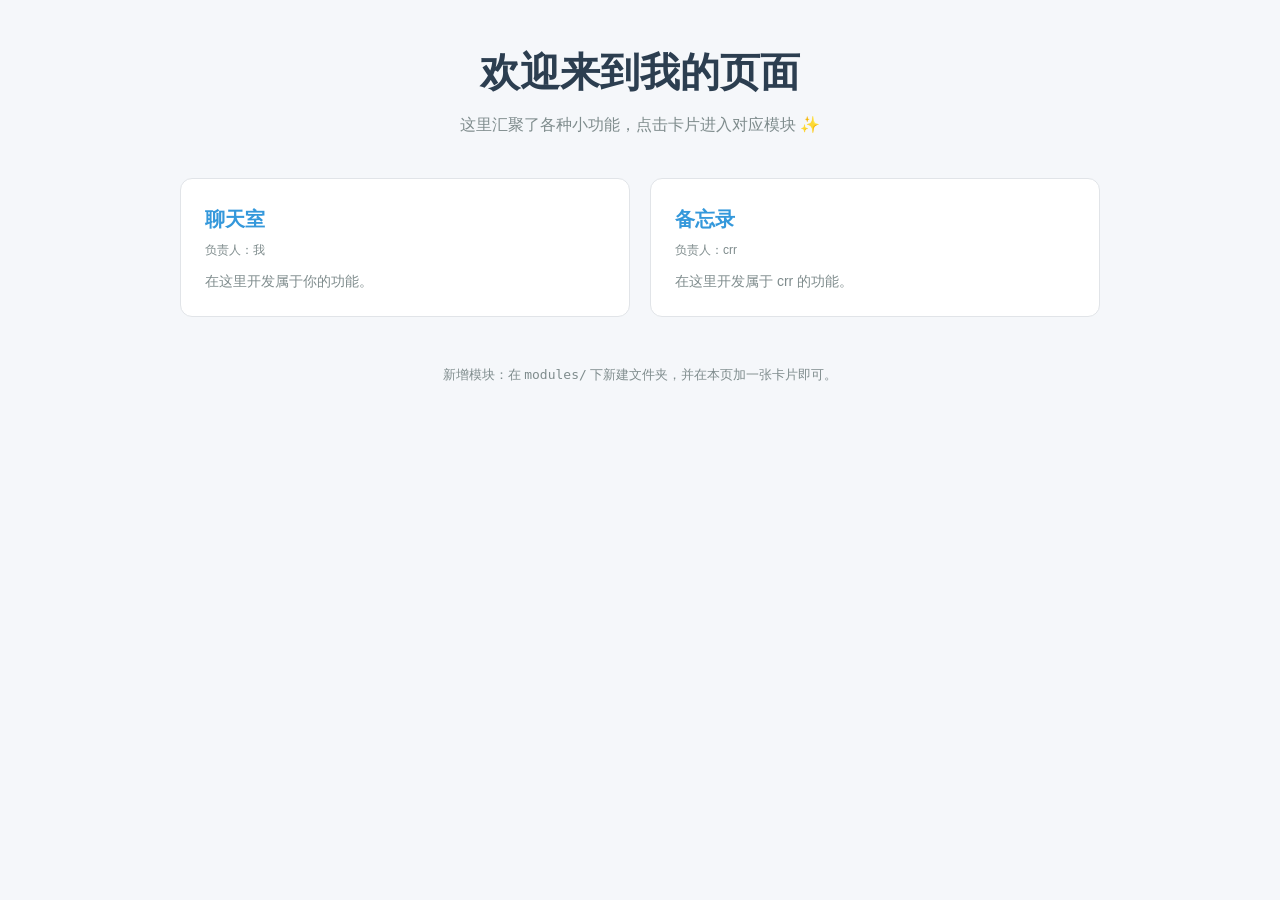
<file: index.html>
<!DOCTYPE html>
<html lang="zh-CN">
<head>
    <meta charset="UTF-8">
    <meta name="viewport" content="width=device-width, initial-scale=1.0">
    <title>小站 · 功能导航</title>
    <link rel="stylesheet" href="./shared/styles/theme.css">
    <style>
        body { max-width: 960px; margin: 0 auto; padding: 40px 20px; }
        .hero { text-align: center; margin-bottom: 40px; }
        .hero h1 { font-size: 40px; margin: 0 0 8px; color: var(--color-text); }
        .hero p { color: var(--color-text-muted); margin: 0; }
        .grid {
            display: grid;
            grid-template-columns: repeat(auto-fit, minmax(240px, 1fr));
            gap: 20px;
        }
        .card {
            display: block;
            padding: 24px;
            background: var(--color-surface);
            border: 1px solid var(--color-border);
            border-radius: var(--radius);
            text-decoration: none;
            color: inherit;
            transition: transform .15s ease, box-shadow .15s ease;
        }
        .card:hover {
            transform: translateY(-2px);
            box-shadow: 0 8px 24px rgba(0, 0, 0, .08);
        }
        .card h2 { margin: 0 0 6px; font-size: 20px; color: var(--color-primary); }
        .card .owner { font-size: 12px; color: var(--color-text-muted); margin-bottom: 10px; }
        .card p { margin: 0; font-size: 14px; color: var(--color-text-muted); }
        footer {
            text-align: center;
            margin-top: 48px;
            color: var(--color-text-muted);
            font-size: 13px;
        }
    </style>
</head>
<body>
    <header class="hero">
        <h1>欢迎来到我的页面</h1>
        <p>这里汇聚了各种小功能，点击卡片进入对应模块 ✨</p>
    </header>

    <main class="grid">
        <a class="card" href="./modules/module_chatRoom/index.html">
            <h2>聊天室</h2>
            <div class="owner">负责人：我</div>
            <p>在这里开发属于你的功能。</p>
        </a>
        <a class="card" href="./modules/module_memo/index.html">
            <h2>备忘录</h2>
            <div class="owner">负责人：crr</div>
            <p>在这里开发属于 crr 的功能。</p>
        </a>
    </main>

    <footer>新增模块：在 <code>modules/</code> 下新建文件夹，并在本页加一张卡片即可。</footer>

    <script src="./shared/js/common.js"></script>
    <script>App.applyTheme();</script>
</body>
</html>
</file>
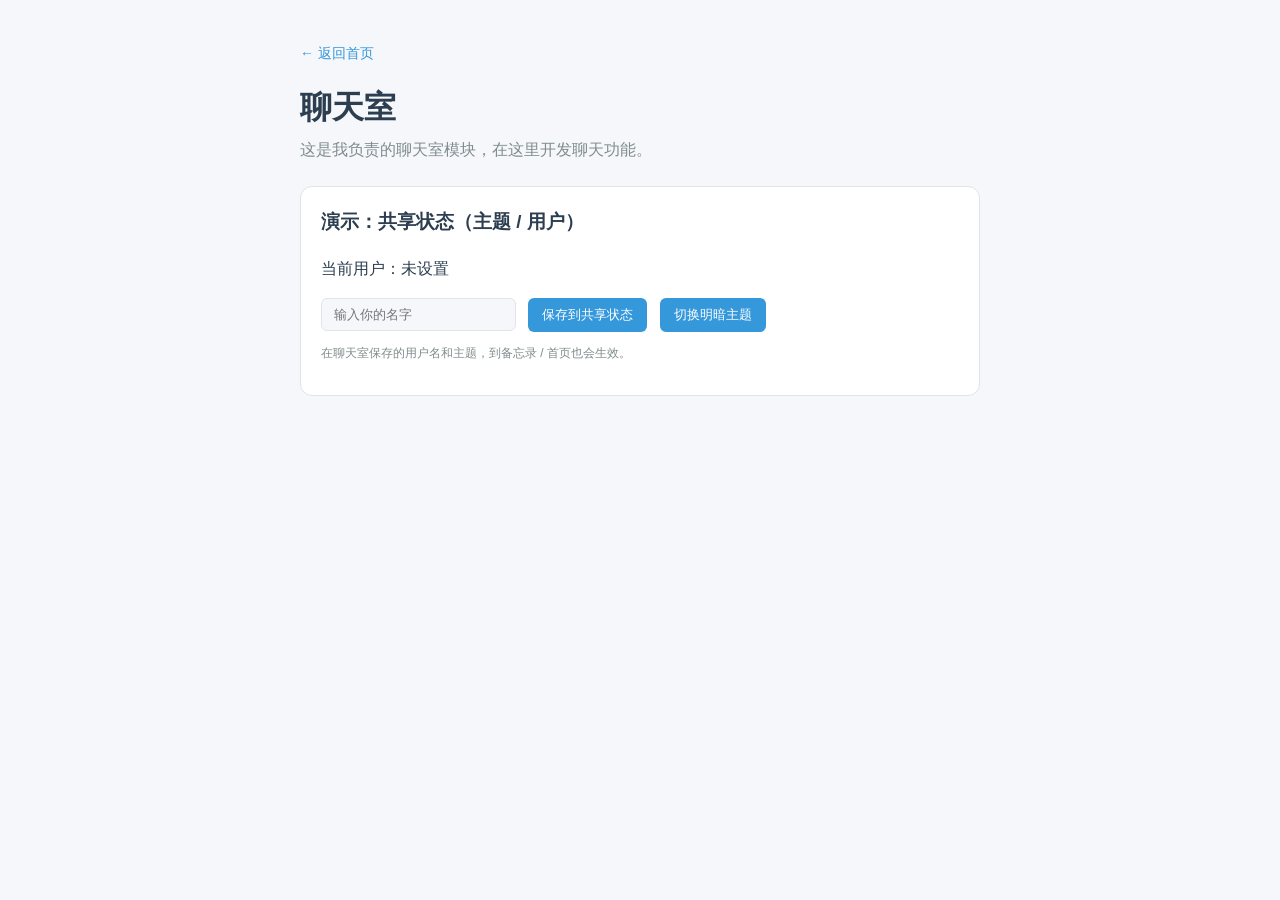
<file: modules/module_chatRoom/index.html>
<!DOCTYPE html>
<html lang="zh-CN">
<head>
    <meta charset="UTF-8">
    <meta name="viewport" content="width=device-width, initial-scale=1.0">
    <title>聊天室 · 我的功能</title>
    <link rel="stylesheet" href="../../shared/styles/theme.css">
    <link rel="stylesheet" href="./style.css">
</head>
<body>
    <div class="container">
        <a class="back" href="../../index.html">← 返回首页</a>
        <h1>聊天室</h1>
        <p class="desc">这是我负责的聊天室模块，在这里开发聊天功能。</p>

        <!-- 下面是演示代码，展示如何使用共享层；开发时可整段替换 -->
        <div class="demo">
            <h3>演示：共享状态（主题 / 用户）</h3>
            <p>当前用户：<span id="userDisplay">未设置</span></p>
            <input id="userInput" type="text" placeholder="输入你的名字">
            <button id="saveUser">保存到共享状态</button>
            <button id="toggleTheme">切换明暗主题</button>
            <p class="tip">在聊天室保存的用户名和主题，到备忘录 / 首页也会生效。</p>
        </div>
    </div>

    <script src="../../shared/js/common.js"></script>
    <script src="./main.js"></script>
</body>
</html>
</file>
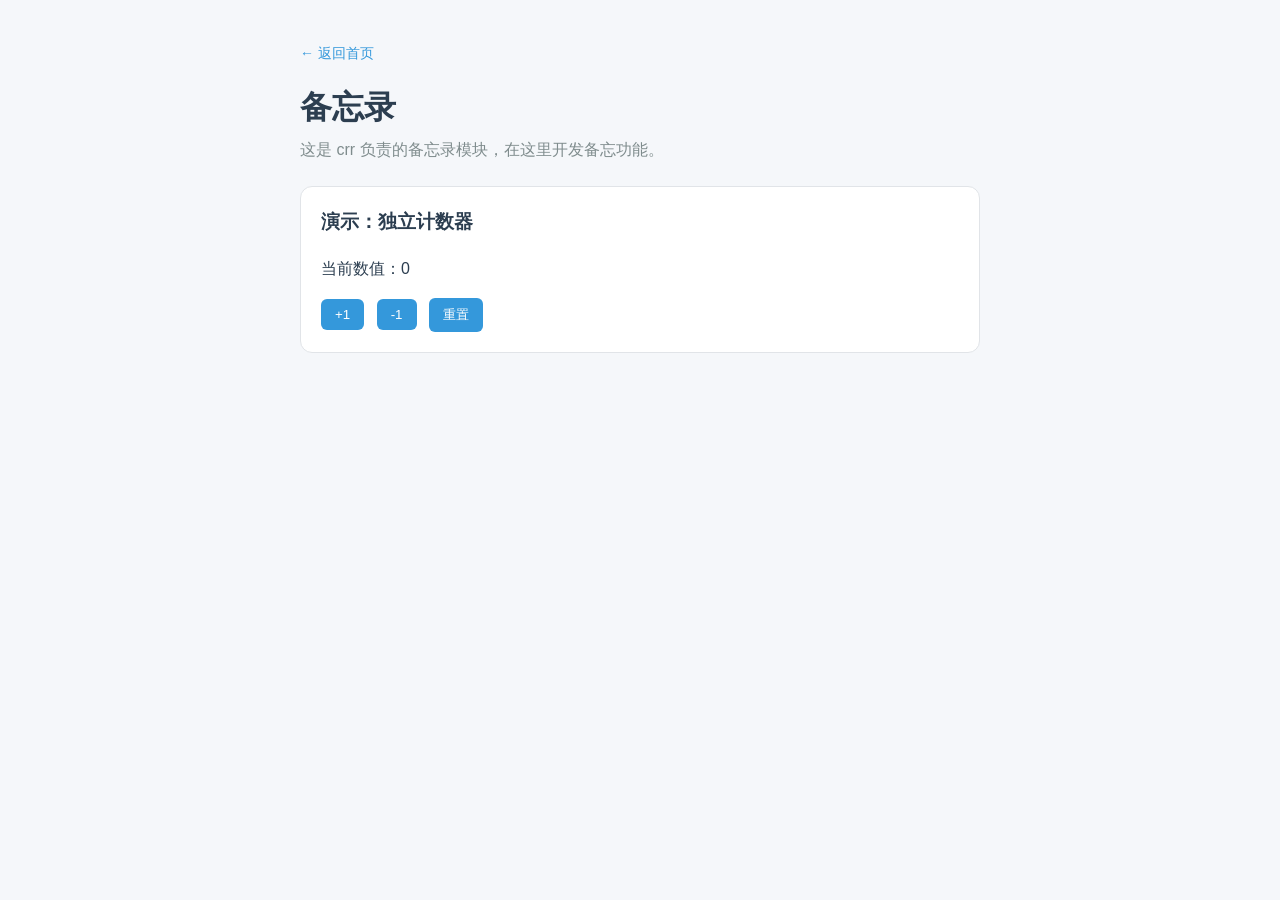
<file: modules/module_memo/index.html>
<!DOCTYPE html>
<html lang="zh-CN">
<head>
    <meta charset="UTF-8">
    <meta name="viewport" content="width=device-width, initial-scale=1.0">
    <title>备忘录 · crr 的功能</title>
    <link rel="stylesheet" href="../../shared/styles/theme.css">
    <link rel="stylesheet" href="./style.css">
</head>
<body>
    <div class="container">
        <a class="back" href="../../index.html">← 返回首页</a>
        <h1>备忘录</h1>
        <p class="desc">这是 crr 负责的备忘录模块，在这里开发备忘功能。</p>

        <!-- 下面是演示代码，展示一个独立功能模块；开发时可整段替换 -->
        <div class="demo">
            <h3>演示：独立计数器</h3>
            <p>当前数值：<span id="count">0</span></p>
            <button id="inc">+1</button>
            <button id="dec">-1</button>
            <button id="reset">重置</button>
        </div>
    </div>

    <script src="../../shared/js/common.js"></script>
    <script src="./main.js"></script>
</body>
</html>
</file>
<file: shared/styles/theme.css>
/* =========================================================
 * 全站公共主题：各模块统一引用，保持视觉一致
 * 用法：在每个模块的 <head> 里加一行
 *   <link rel="stylesheet" href="../../shared/styles/theme.css">
 * ========================================================= */

:root {
    --color-bg: #f5f7fa;
    --color-surface: #ffffff;
    --color-text: #2c3e50;
    --color-text-muted: #7f8c8d;
    --color-primary: #3498db;
    --color-border: #e1e4e8;
    --radius: 12px;
    --font-sans: "Helvetica Neue", Arial, "PingFang SC", "Microsoft YaHei", sans-serif;
}

/* 暗色主题：给 <html> 加 data-theme="dark" 即生效（由 common.js 控制） */
[data-theme="dark"] {
    --color-bg: #1a1d23;
    --color-surface: #242830;
    --color-text: #e6e9ef;
    --color-text-muted: #9aa3b2;
    --color-primary: #5dade2;
    --color-border: #353a45;
}

* { box-sizing: border-box; }

html, body {
    margin: 0;
    padding: 0;
    min-height: 100%;
}

body {
    font-family: var(--font-sans);
    background: var(--color-bg);
    color: var(--color-text);
    line-height: 1.6;
}

a { color: var(--color-primary); }
</file>
<file: modules/module_chatRoom/style.css>
.container { max-width: 720px; margin: 0 auto; padding: 40px 20px; }
.back { text-decoration: none; font-size: 14px; }
h1 { margin: 16px 0 4px; }
.desc { color: var(--color-text-muted); margin-top: 0; }

.demo {
    margin-top: 24px;
    padding: 20px;
    background: var(--color-surface);
    border: 1px solid var(--color-border);
    border-radius: var(--radius);
}
.demo h3 { margin-top: 0; }
.tip { font-size: 12px; color: var(--color-text-muted); margin-top: 12px; }

input {
    padding: 8px 12px;
    border: 1px solid var(--color-border);
    border-radius: 6px;
    background: var(--color-bg);
    color: var(--color-text);
    margin-right: 8px;
}
button {
    padding: 8px 14px;
    border: none;
    border-radius: 6px;
    background: var(--color-primary);
    color: #fff;
    cursor: pointer;
    margin-right: 8px;
}
</file>
<file: modules/module_memo/style.css>
.container { max-width: 720px; margin: 0 auto; padding: 40px 20px; }
.back { text-decoration: none; font-size: 14px; }
h1 { margin: 16px 0 4px; }
.desc { color: var(--color-text-muted); margin-top: 0; }

.demo {
    margin-top: 24px;
    padding: 20px;
    background: var(--color-surface);
    border: 1px solid var(--color-border);
    border-radius: var(--radius);
}
.demo h3 { margin-top: 0; }

button {
    padding: 8px 14px;
    border: none;
    border-radius: 6px;
    background: var(--color-primary);
    color: #fff;
    cursor: pointer;
    margin-right: 8px;
}
</file>
